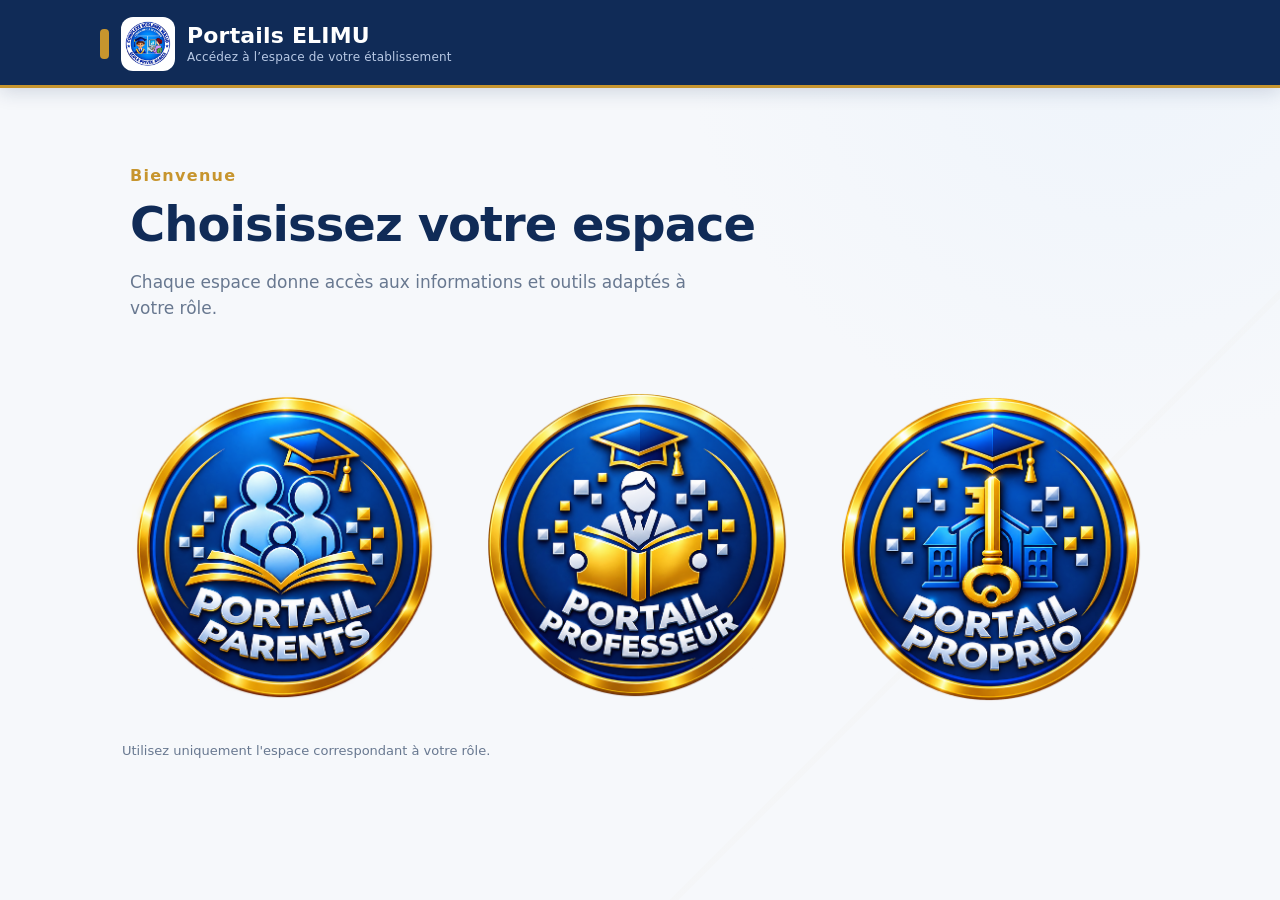
<file: index.html>
<!doctype html>
<html lang="fr">
<head>
  <meta charset="utf-8">
  <meta name="viewport" content="width=device-width, initial-scale=1">
  <title>Portails ELIMU</title>
  <meta name="theme-color" content="#102b57">
  <link rel="icon" href="./assets/school-logo.png">
  <link rel="stylesheet" href="./portal.css?v=20261007-order">
</head>
<body class="portal-launcher">
  <div class="identity-splash" aria-hidden="true"><img src="./assets/school-logo.png" alt=""></div>
  <header>
    <img class="launcher-logo" src="./assets/school-logo.png" alt="Logo de l'établissement" onerror="this.src='./assets/static/elimu-logo.png'">
    <div class="launcher-identity"><strong id="school-name">Portails ELIMU</strong><small>Accédez à l’espace de votre établissement</small></div>
  </header>
  <main>
    <section class="launcher-hero"><p class="launcher-kicker">Bienvenue</p><h1>Choisissez votre espace</h1><p>Chaque espace donne accès aux informations et outils adaptés à votre rôle.</p></section>
    <section class="launcher-grid" aria-label="Portails disponibles">
      <a class="portal-choice portal-choice-parent" href="./parent/" aria-label="Ouvrir le portail parents"><img src="./assets/static/PARENT.png" alt="Portail parents"></a>
      <a class="portal-choice portal-choice-teacher" href="./professeur/" aria-label="Ouvrir le portail professeur"><img src="./assets/static/PROF.png" alt="Portail professeur"></a>
      <a class="portal-choice portal-choice-owner" href="./proprietaire/" aria-label="Ouvrir le portail propriétaire"><img src="./assets/static/PROPRIO.png" alt="Portail proprio"></a>
    </section>
    <p class="launcher-note">Utilisez uniquement l'espace correspondant à votre rôle.</p>
  </main>
  <script src="./config.js?v=20261007-portal"></script>
  <script>
    (async function () { try { const r = await fetch(window.ELIMU_APPS_SCRIPT_URL + '?action=publicConfig'); const j = await r.json(); const i = j.etablissement || (j.data && j.data.etablissement) || {}; if (i.nom || i.name) document.getElementById('school-name').textContent = i.nom || i.name; } catch (_) {} }());
  </script>
</body>
</html>
</file>
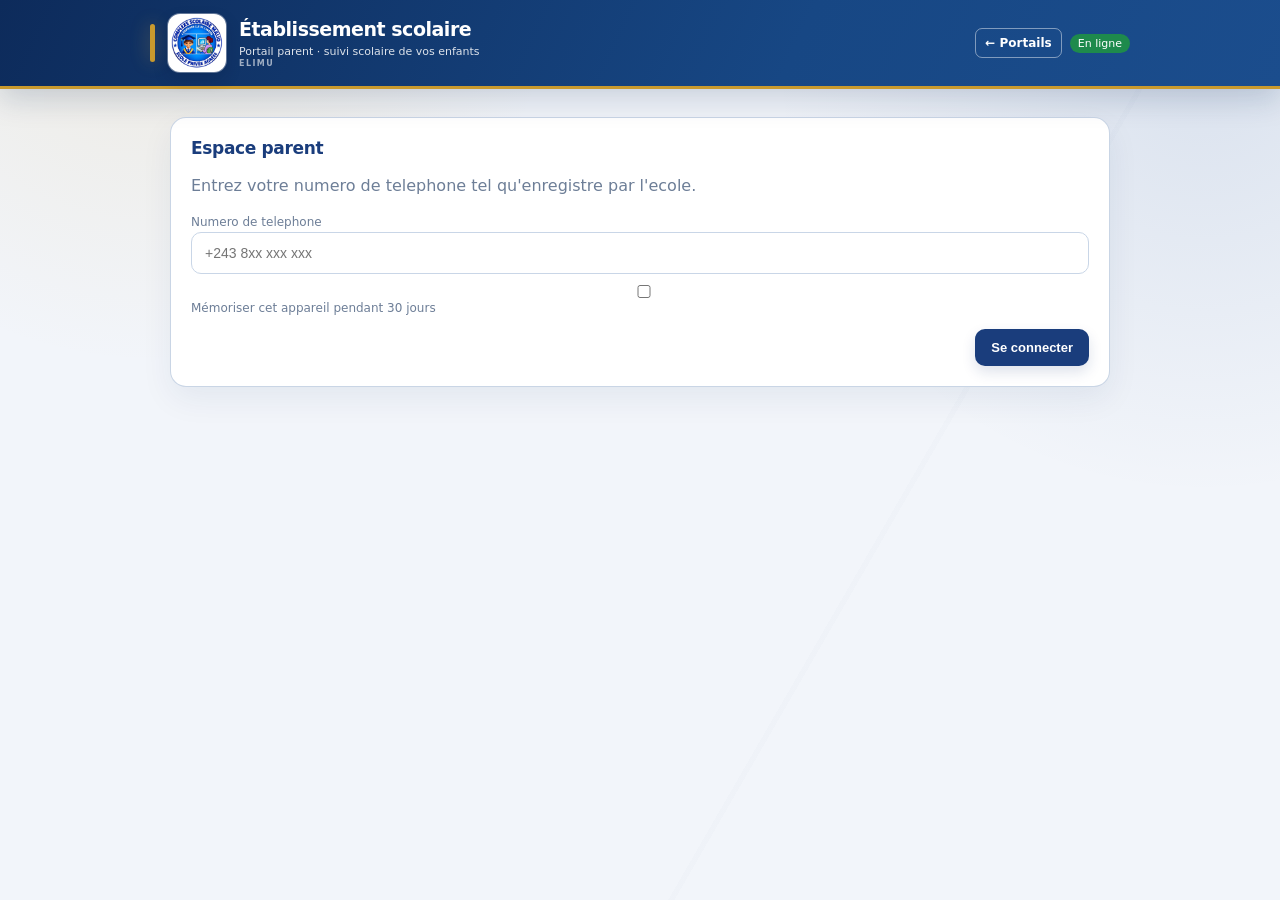
<file: parent/index.html>
<!DOCTYPE html>
<html lang="fr">
<head>
<meta charset="UTF-8">
<meta name="viewport" content="width=device-width, initial-scale=1, viewport-fit=cover">
<title>Établissement scolaire — Portail parent</title>
<meta name="theme-color" content="#1a3d7c">
<link rel="icon" href="../assets/school-logo.png">
<link rel="apple-touch-icon" href="../assets/school-logo.png">
<link rel="stylesheet" href="./styles.css?v=20261007-mobile">
</head>
<body>
<header class="topbar">
  <img src="../assets/school-logo.png" alt="Logo" onerror="this.src='../assets/static/elimu-logo.png'">
  <div class="titles"><h1 id="school-name">Établissement scolaire</h1><small id="app-subtitle">Portail parent · suivi scolaire de vos enfants</small><small class="brand-mark">ELIMU</small></div>
  <div class="topbar-actions">
    <a class="portal-back" href="../" aria-label="Retour au choix des portails">← Portails</a>
    <button id="children-nav" class="topbar-action hidden" type="button" onclick="App.scrollToChildren()">Mes enfants</button>
    <span id="status-pill" class="status-pill offline">Hors ligne</span>
  </div>
</header>
<aside id="contact-sidebar" class="contact-sidebar hidden" aria-label="Contacter la direction">
  <div class="contact-sidebar-title">Besoin d’aide ?</div>
  <a id="contact-direction-link" class="whatsapp-btn" href="#" target="_blank" rel="noopener">
    <img src="../assets/static/whatsapp-icon.png" alt="Icône WhatsApp">
    <span>Contacter la direction</span>
  </a>
</aside>
<main id="app"></main>
<script src="../online-only.js?v=20261006-1"></script>
<script src="../config.js?v=20261007-central"></script>
<script src="./config.js?v=20261006-1"></script>
<script src="./api.js?v=20261006-1"></script>
<script src="./storage.js?v=20261008-parent-session"></script>
<script src="./app.js?v=20261008-parent-session"></script>
</body>
</html>
</file>
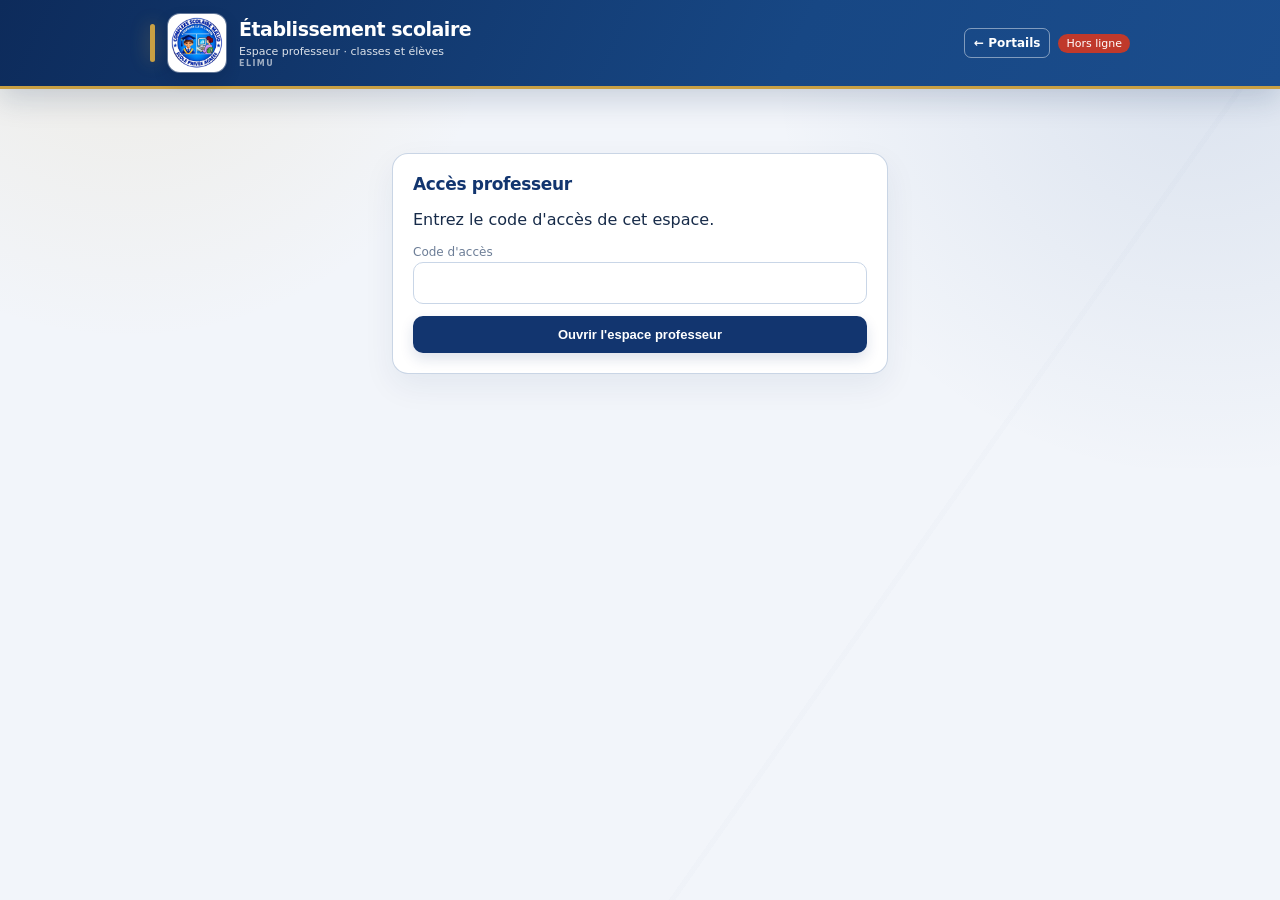
<file: professeur/index.html>
<!DOCTYPE html>
<html lang="fr">
<head>
<meta charset="UTF-8">
<meta name="viewport" content="width=device-width, initial-scale=1, viewport-fit=cover">
<title>Établissement scolaire — Espace professeur</title>
<meta name="theme-color" content="#1a3d7c">
<link rel="icon" href="../assets/school-logo.png">
<link rel="apple-touch-icon" href="../assets/school-logo.png">
    <link rel="stylesheet" href="./styles.css?v=20261007-mobile">
</head>
<body>
<header class="topbar">
<img src="../assets/school-logo.png" alt="Logo" onerror="this.src='../assets/static/elimu-logo.png'">
  <div class="titles"><h1 id="school-name">Établissement scolaire</h1><small id="app-subtitle">Espace professeur · classes et élèves</small><small class="brand-mark">ELIMU</small></div>
  <div class="topbar-actions">
    <a class="portal-back" href="../" aria-label="Retour au choix des portails">← Portails</a>
    <span id="status-pill" class="status-pill offline">Hors ligne</span>
  </div>
</header>
<section id="professor-gate" class="professor-gate" aria-labelledby="professor-gate-title">
  <div class="card gate-card"><h2 id="professor-gate-title">Accès professeur</h2><p>Entrez le code d'accès de cet espace.</p><label for="portal-access-code">Code d'accès</label><input id="portal-access-code" type="password" inputmode="numeric" maxlength="4" autocomplete="off"><button type="button" onclick="App.unlockPortal()">Ouvrir l'espace professeur</button><div id="portal-access-error" class="err-box hidden">Code incorrect.</div></div>
</section>
<main id="app" class="hidden"></main>
<nav class="tabbar hidden" id="tabbar"></nav>
<script src="../online-only.js?v=20261006-1"></script>
<script src="../config.js?v=20261007-central"></script>
<script src="./config.js?v=20261006-1"></script>
<script src="./api.js?v=20261006-1"></script>
    <script src="./app.js?v=20261007-order"></script>
</body>
</html>
</file>
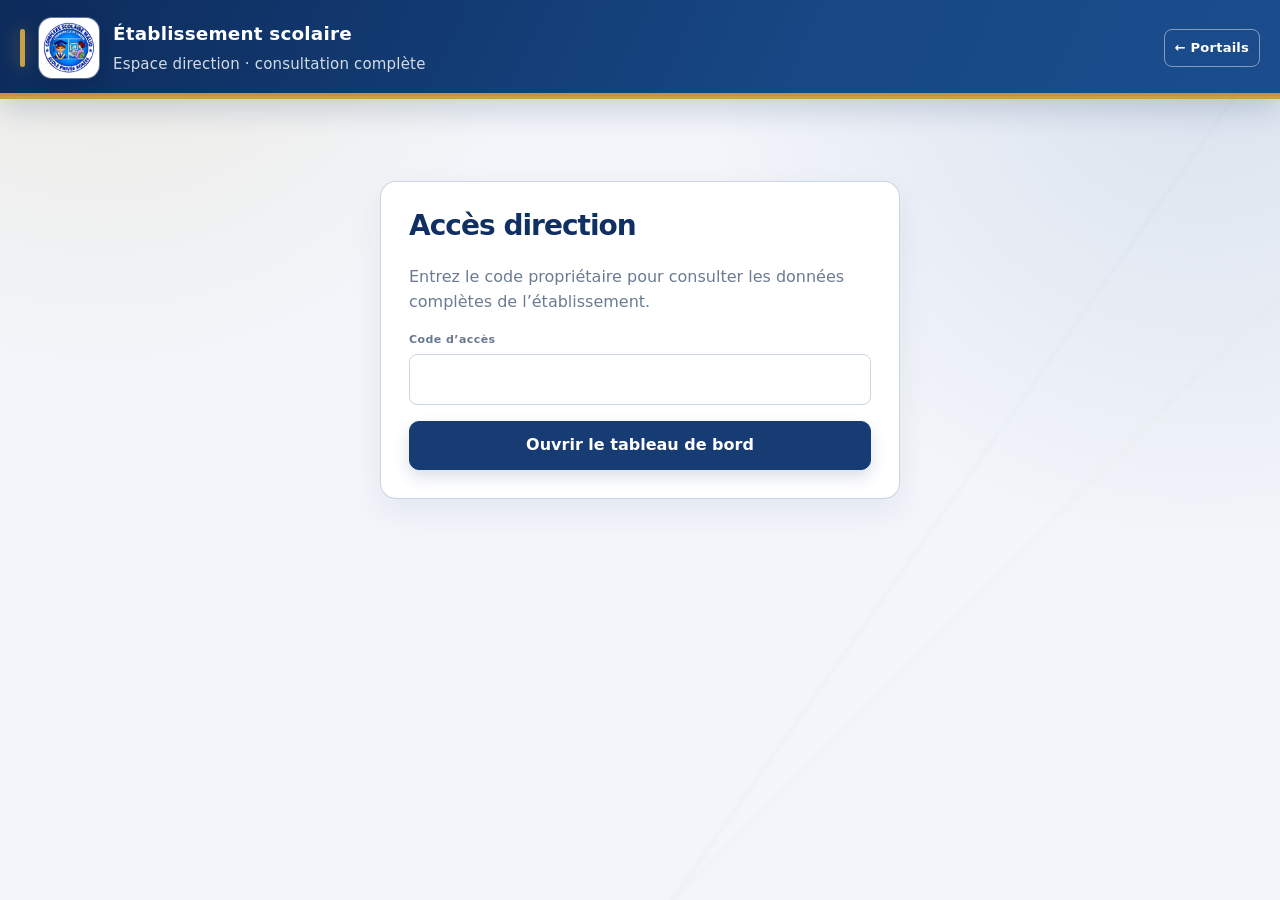
<file: proprietaire/index.html>
<!doctype html>
<html lang="fr">
<head>
  <meta charset="UTF-8">
  <meta name="viewport" content="width=device-width, initial-scale=1">
  <title>Établissement scolaire — Espace direction</title>
    <link rel="icon" href="../assets/school-logo.png">
  <link rel="stylesheet" href="../portal.css?v=20261007-motion">
  <style>
    :root{--owner-accent:#c99522;--owner-ink:#17386f}
    body{background:#f4f6fa;color:#17304f}
    .owner-header{display:flex;align-items:center;gap:14px;padding:18px 22px;background:#173d79;color:#fff;border-bottom:4px solid var(--owner-accent)}
    .owner-header img{width:54px;height:54px;object-fit:contain;border-radius:12px;background:#fff;padding:4px}
    .owner-header strong{display:block;font-size:1.15rem}.owner-header small{display:block;margin-top:4px;opacity:.82}.portal-back{margin-left:auto;color:#fff;text-decoration:none;font-size:.82rem;font-weight:700;padding:8px 10px;border:1px solid rgba(255,255,255,.45);border-radius:8px;white-space:nowrap}.portal-back:hover{background:rgba(255,255,255,.14)}
    .owner-shell{max-width:1240px;margin:24px auto;padding:0 18px}
    .owner-block{margin:14px 0;overflow:hidden;border:1px solid #dce3ef;border-radius:14px;background:#fff;box-shadow:0 5px 18px rgba(17,49,91,.06)}
    .owner-block>summary{cursor:pointer;list-style:none;padding:18px 20px;font-weight:800;color:var(--owner-ink);display:flex;align-items:center;justify-content:space-between;gap:14px}
    .owner-block>summary::-webkit-details-marker{display:none}.owner-block>summary:after{content:'+';font-size:1.35rem;color:var(--owner-accent)}
    .owner-block[open]>summary:after{content:'−'}.owner-block>summary small{display:block;margin-top:4px;font-weight:500;color:#71809a}
    .owner-content{padding:0 20px 20px;border-top:1px solid #edf0f5}.owner-content h3{margin:18px 0 10px;color:var(--owner-ink);font-size:1rem}
    .metric-grid{display:grid;grid-template-columns:repeat(auto-fit,minmax(190px,1fr));gap:12px;padding-top:18px}
    .metric{border:1px solid #dce3ef;border-top:3px solid var(--owner-accent);border-radius:10px;padding:14px;background:#fbfcfe;min-width:0}.metric b{display:block;font-size:clamp(1.05rem,1.8vw,1.35rem);line-height:1.15;color:var(--owner-ink);margin-top:6px;overflow-wrap:anywhere}.metric span{font-size:.83rem;color:#687891}
    .category-block{border:1px solid #e3e8f0;border-radius:10px;margin:12px 0;overflow:hidden}.category-block summary{cursor:pointer;padding:12px 14px;font-weight:800;color:#234981;background:#f8fafc}.category-block .table-wrap{border-top:1px solid #e3e8f0}.category-block>summary{display:flex;justify-content:space-between;align-items:center}.group-count{color:#71809a;font-weight:600}.level-stack{padding:0 12px 8px}.class-level-block{margin:10px 0;border:1px solid #e3e8f0;border-radius:9px;overflow:hidden}.class-level-block>summary{cursor:pointer;padding:11px 13px;font-weight:750;color:#315487;background:#fbfcfe;display:flex;justify-content:space-between;align-items:center}.class-level-block[open]>summary{background:#f1f6fc}.class-level-block .table-wrap{border-top:1px solid #e3e8f0}
    .table-wrap{overflow:auto}table{width:100%;min-width:680px;border-collapse:collapse;font-size:.88rem}th,td{padding:10px 12px;border-bottom:1px solid #edf0f5;text-align:left;vertical-align:top}th{background:#f8fafc;color:#5a6b84;font-size:.76rem;text-transform:uppercase;letter-spacing:.03em;white-space:nowrap}tr:last-child td{border-bottom:0}.num{text-align:right;white-space:nowrap}.muted{color:#71809a}.empty{padding:22px;color:#71809a;text-align:center}
    .filter-row{display:flex;gap:9px;flex-wrap:wrap;padding:16px 0 12px}.filter-row input,.filter-row select{flex:1 1 190px;min-width:0;box-sizing:border-box;padding:10px 11px;border:1px solid #cbd6e6;border-radius:8px;background:#fff;color:#17304f;font:inherit}.filter-row input:focus,.filter-row select:focus{outline:3px solid rgba(23,59,115,.14);border-color:#173d79}
    .status{display:inline-flex;padding:3px 8px;border-radius:99px;background:#edf7ef;color:#18733a;font-size:.75rem;font-weight:700}.status.bad{background:#fff0ef;color:#b33b31}
    .owner-fee-list{display:grid;gap:4px;min-width:270px}.owner-fee-row{display:grid;grid-template-columns:minmax(92px,1.25fr) repeat(3,minmax(68px,1fr));gap:6px;align-items:center;font-size:.78rem}.owner-fee-row span:not(:first-child){text-align:right;white-space:nowrap}.owner-fee-row .fee-paid{color:#18733a;font-weight:700}.owner-fee-row .fee-balance{color:#b33b31;font-weight:700}.owner-fee-row .fee-clear{color:#18733a;font-weight:700}
    .login-card{max-width:520px;margin:50px auto}.login-card h1{margin-top:0;color:var(--owner-ink)}.login-card p{color:#6b7b92}.login-card label{display:block;margin:14px 0 6px;font-weight:700}.login-card input{width:100%;box-sizing:border-box;padding:12px;border:1px solid #cbd6e6;border-radius:8px;font-size:1rem}.login-card button{margin-top:16px}.error{margin-top:12px;padding:10px;border-radius:8px;background:#fff0ef;color:#b33b31}.hidden{display:none!important}.button-loading{display:inline-flex;align-items:center;justify-content:center;gap:9px;cursor:wait;opacity:.88}.button-spinner{display:none;width:15px;height:15px;border:2px solid currentColor;border-right-color:transparent;border-radius:50%;animation:button-spin .7s linear infinite}.button-loading .button-spinner{display:inline-block}@keyframes button-spin{to{transform:rotate(360deg)}}
    @media(max-width:650px){.owner-shell{padding:0 10px;margin-top:14px}.owner-block>summary{padding:15px}.owner-content{padding:0 12px 14px}.owner-header{padding:14px}.owner-header img{width:46px;height:46px}}
    /* Direction artistique ELIMU — espace direction */
    :root{--owner-ink:#102f63;--owner-accent:#c9a044}html{scroll-behavior:smooth}body{font-family:"Segoe UI Variable","Aptos","Segoe UI",system-ui,sans-serif;background:radial-gradient(circle at 8% -8%,rgba(201,160,68,.14),transparent 30%),radial-gradient(circle at 94% 5%,rgba(28,75,143,.11),transparent 34%),#f2f5fa;color:#172b49}body:after{content:"";position:fixed;inset:0;pointer-events:none;opacity:.23;background:linear-gradient(125deg,transparent 0 68%,rgba(18,53,111,.05) 68% 68.35%,transparent 68.35%)}
    .owner-header{position:relative;max-width:none;padding:18px max(20px,calc((100% - 1240px)/2));background:linear-gradient(115deg,#0d2b5b,#174784 62%,#1b4d8d);border-bottom:3px solid var(--owner-accent);box-shadow:0 10px 28px rgba(12,42,87,.18)}.owner-header:before{content:"";width:5px;height:38px;background:var(--owner-accent);border-radius:6px;box-shadow:0 0 18px rgba(201,160,68,.48)}.owner-header img{width:60px;height:60px;border-radius:13px;box-shadow:0 0 0 1px rgba(255,255,255,.35),0 7px 16px rgba(4,22,53,.2)}
    .owner-shell{position:relative;z-index:1;max-width:1240px;margin:0 auto;padding:30px 24px 70px}.owner-block,.login-card,.toolbar{border-color:rgba(181,197,220,.72);border-radius:16px;box-shadow:0 12px 32px rgba(22,51,92,.065)}.owner-block{transition:border-color .2s,box-shadow .2s}.owner-block:hover{border-color:#c4d2e5;box-shadow:0 16px 36px rgba(22,51,92,.09)}.owner-block>summary{padding:20px 22px}.owner-block>summary:after{font-size:1.5rem}.owner-content{padding:0 22px 22px}.toolbar{align-items:center;background:rgba(255,255,255,.9);backdrop-filter:blur(12px)}.login-card{margin:52px auto;padding:28px}.login-card h1{font-size:28px;letter-spacing:-.035em}.login-card button{border-radius:10px;box-shadow:0 7px 16px rgba(18,53,111,.16)}
    .metric{border-radius:12px;background:#fbfcfe;box-shadow:inset 0 0 0 1px rgba(18,53,111,.02)}.category-block{border-color:#cbd9e9;border-radius:13px}.category-block summary{padding:14px 16px;background:linear-gradient(90deg,#f8fafc,#fff)}.filter-row input,.filter-row select{border-radius:10px;padding:12px 13px}.filter-row input:focus,.filter-row select:focus{outline:3px solid rgba(201,160,68,.22);border-color:var(--owner-ink)}th{background:#f4f7fb}tr:hover td{background:#fafcff}.status{letter-spacing:.02em}
    @media(max-width:650px){.owner-shell{padding:20px 12px 50px}.owner-content{padding:0 14px 16px}.login-card{margin:28px auto;padding:20px}.owner-header{padding:14px 16px}}
    @media(prefers-reduced-motion:reduce){html{scroll-behavior:auto}.owner-block,button{transition:none}.owner-block:hover,button:hover{transform:none}}
    /* Mouvement ELIMU : ouverture lisible des blocs direction et feedback des actions. */
    :root{--motion-ease-out:cubic-bezier(.23,1,.32,1);--motion-fast:140ms;--motion-panel:220ms}
    .owner-block,.metric,.login-card,.toolbar{animation:elimu-owner-enter var(--motion-panel) var(--motion-ease-out) both}
    .owner-block:nth-of-type(2),.metric:nth-child(2){animation-delay:35ms}.owner-block:nth-of-type(3),.metric:nth-child(3){animation-delay:70ms}.owner-block:nth-of-type(4),.metric:nth-child(4){animation-delay:105ms}
    .owner-block>summary:after{transition:transform var(--motion-fast) var(--motion-ease-out)}
    .owner-block[open]>summary:after{transform:rotate(45deg)}
    button:active{transform:scale(.97)}
    @keyframes elimu-owner-enter{from{opacity:0;transform:translateY(8px)}to{opacity:1;transform:translateY(0)}}
    @media (hover:hover) and (pointer:fine){button:hover:not(:disabled){transform:translateY(-1px)}}
    @media(prefers-reduced-motion:reduce){.owner-block,.metric,.login-card,.toolbar{animation:none}.owner-block>summary:after{transition:none}button:active,button:hover{transform:none}}
  </style>
</head>
<body>
  <header class="owner-header">
    <img id="owner-logo" src="../assets/school-logo.png" alt="Logo de l'établissement" onerror="this.src='../assets/static/elimu-logo.png'">
    <div><strong id="school-name">Établissement scolaire</strong><small id="owner-subtitle">Espace direction · consultation complète</small></div>
    <a class="portal-back" href="../" aria-label="Retour au choix des portails">← Portails</a>
  </header>

  <main class="owner-shell">
    <section id="login-card" class="card login-card">
      <h1>Accès direction</h1>
      <p>Entrez le code propriétaire pour consulter les données complètes de l’établissement.</p>
      <form id="login-form">
        <label for="owner-code">Code d’accès</label>
        <input id="owner-code" type="password" autocomplete="current-password" required>
        <button id="owner-submit" class="primary" type="submit"><span class="button-label">Ouvrir le tableau de bord</span><span class="button-spinner" aria-hidden="true"></span></button>
        <div id="login-error" class="error hidden"></div>
      </form>
    </section>

    <section id="dashboard" class="hidden">
      <div class="toolbar card"><div><strong id="dashboard-title">Tableau de bord direction</strong><div class="muted" id="snapshot-date"></div></div><button id="logout" type="button">Verrouiller</button></div>
      <details class="owner-block" open><summary><span>Synthèse de l’établissement<small>Vue d’ensemble des principaux indicateurs</small></span></summary><div class="owner-content"><div id="metrics" class="metric-grid"></div></div></details>
      <details class="owner-block"><summary><span>Classes et effectifs<small>Organisation par maternelle, primaire et secondaire</small></span></summary><div class="owner-content" id="classes-area"></div></details>
      <details class="owner-block"><summary><span>Élèves et situation financière<small>Identité, classe, frais scolaires et autres frais</small></span></summary><div class="owner-content"><div class="filter-row"><input id="student-search" placeholder="Rechercher un élève ou un matricule"><select id="student-class"><option value="">Toutes les classes</option></select><select id="student-status"><option value="">Tous les statuts</option></select></div><div class="table-wrap" id="students-area"></div></div></details>
      <details class="owner-block"><summary><span>Enseignants et salaires<small>Personnel et total des versements enregistrés</small></span></summary><div class="owner-content"><div class="filter-row"><input id="teacher-search" placeholder="Rechercher un enseignant, code ou téléphone"></div><div class="table-wrap" id="teachers-area"></div></div></details>
      <details class="owner-block"><summary><span>Paiements des élèves<small>Historique détaillé des paiements publiés</small></span></summary><div class="owner-content"><div class="filter-row"><input id="payment-search" placeholder="Rechercher un élève, une classe, un type ou une référence"></div><div class="table-wrap" id="payments-area"></div></div></details>
      <details class="owner-block"><summary><span>Recettes<small>Recettes enregistrées dans la feuille correspondante</small></span></summary><div class="owner-content"><div class="filter-row"><input id="receipt-search" placeholder="Rechercher une recette ou une date"></div><div class="table-wrap" id="receipts-area"></div></div></details>
      <details class="owner-block"><summary><span>Dépenses<small>Dépenses enregistrées dans la feuille correspondante</small></span></summary><div class="owner-content"><div class="filter-row"><input id="expense-search" placeholder="Rechercher une dépense ou une date"></div><div class="table-wrap" id="expenses-area"></div></div></details>
      <details class="owner-block"><summary><span>Versements de salaires<small>Détail des salaires dus et payés</small></span></summary><div class="owner-content"><div class="filter-row"><input id="salary-search" placeholder="Rechercher un professeur ou une période"></div><div class="table-wrap" id="salaries-area"></div></div></details>
    </section>
  </main>

  <script src="../online-only.js?v=20261006-2"></script>
  <script src="../config.js?v=20261007-central"></script>
  <script src="./config.js?v=20261006-2"></script>
  <script>
  (()=>{
    const $=s=>document.querySelector(s), esc=v=>String(v??'').replace(/[&<>"']/g,c=>({'&':'&amp;','<':'&lt;','>':'&gt;','"':'&quot;',"'":'&#39;'}[c]));
    const arr=v=>Array.isArray(v)?v:[], num=v=>Number(v)||0;
    const money=(v,c='USD')=>num(v).toLocaleString('fr-FR',{minimumFractionDigits:2,maximumFractionDigits:2})+' '+esc(c||'USD');
    const dateFmt=v=>{if(!v)return '—';const d=new Date(v);if(Number.isNaN(d.getTime()))return esc(v);return String(d.getDate()).padStart(2,'0')+'/'+String(d.getMonth()+1).padStart(2,'0')+'/'+d.getFullYear()+' à '+String(d.getHours()).padStart(2,'0')+':'+String(d.getMinutes()).padStart(2,'0')+':'+String(d.getSeconds()).padStart(2,'0')};
    const status=v=>'<span class="status '+(String(v||'').toUpperCase().includes('ANN')?'bad':'')+'">'+esc(v||'—')+'</span>';
    const table=(heads,rows)=>rows.length?'<table><thead><tr>'+heads.map(h=>'<th>'+h+'</th>').join('')+'</tr></thead><tbody>'+rows.join('')+'</tbody></table>':'<div class="empty">Aucune donnée disponible.</div>';
    const wireFilter=(inputId,areaId,extra)=>{const input=$('#'+inputId),area=$('#'+areaId);if(!input||!area)return;const update=()=>{const term=input.value.trim().toLowerCase();area.querySelectorAll('tbody tr').forEach(row=>{const extraOk=!extra||extra(row);row.hidden=!extraOk||(term&&!String(row.dataset.search||row.textContent).toLowerCase().includes(term))})};input.addEventListener('input',update);return update};
    const categoryOrder=['MATERNELLE','PRIMAIRE','SECONDAIRE','AUTRES'];
    const levelKey=c=>{const label=String(c.niveau||c.level||c.nom||c.name||'');const m=label.match(/\d+/);return [m?Number(m[0]):999,label.toLocaleLowerCase('fr')];};
    const classCompare=(a,b)=>{const ak=levelKey(a),bk=levelKey(b);return ak[0]-bk[0]||ak[1].localeCompare(bk[1],'fr')||String(a.section||'').localeCompare(String(b.section||''),'fr')||String(a.nom||a.name||'').localeCompare(String(b.nom||b.name||''),'fr');};
    const groupByCategory=classes=>{const groups={};arr(classes).forEach(c=>{const key=String(c.categorie||c.category||'').toUpperCase().normalize('NFD').replace(/[\u0300-\u036f]/g,'');const k=categoryOrder.find(x=>key.includes(x))||'AUTRES';(groups[k]??=[]).push(c)});return categoryOrder.filter(k=>groups[k]?.length).map(category=>({category,classes:groups[category].sort(classCompare)}));};
    const displayLevel=c=>{let label=String(c.niveau||c.level||'Non classé').trim();const category=String(c.categorie||c.category||'').toUpperCase().normalize('NFD').replace(/[\u0300-\u036f]/g,'');if(['MATERNELLE','PRIMAIRE','SECONDAIRE'].includes(category))label=label.replace(/\s+[A-Z]$/i,'').trim();return label||'Non classé'};
    const groupByLevel=classes=>{const groups={};classes.forEach(c=>{const label=displayLevel(c);(groups[label]??=[]).push(c)});return Object.keys(groups).sort((a,b)=>{const ak=levelKey({niveau:a}),bk=levelKey({niveau:b});return ak[0]-bk[0]||ak[1].localeCompare(bk[1],'fr')}).map(level=>({level,classes:groups[level]}));};
    function render(d){
      const s=d.synthese||{}, e=d.etablissement||{}; applyBranding(e); const schoolName=e.school_name||'Établissement scolaire'; $('#dashboard-title').textContent=schoolName+' · tableau de bord'; $('#snapshot-date').textContent='Snapshot : '+dateFmt(d.snapshot&&d.snapshot.generatedAt);
      $('#metrics').innerHTML=[['Élèves',s.eleves],['Enseignants',s.enseignants],['Classes',s.classes],['Paiements',money(s.paiements,e.currency)],['Recettes',money(s.recettes,e.currency)],['Dépenses',money(s.depenses,e.currency)],['Salaires',money(s.salaires,e.currency)]].map(x=>'<div class="metric"><span>'+x[0]+'</span><b>'+esc(x[1])+'</b></div>').join('');
      const de=d.details||{}; const groups=groupByCategory(arr(de.classes||d.classes)); $('#classes-area').innerHTML=groups.map(g=>'<details class="category-block"><summary>'+esc(g.category)+' <span class="group-count">('+g.classes.length+')</span></summary><div class="level-stack">'+groupByLevel(g.classes).map(l=>'<details class="class-level-block"><summary>'+esc(l.level)+' <span class="group-count">('+l.classes.length+')</span></summary><div class="table-wrap">'+table(['Classe','Niveau','Section','Effectif'],l.classes.map(c=>'<tr><td>'+esc(c.nom||c.name)+'</td><td>'+esc(c.niveau||c.level)+'</td><td>'+esc(c.section)+'</td><td class="num">'+esc(c.effectif??c.eleves??0)+'</td></tr>'))+'</div></details>').join('')+'</div></details>').join('')||'<div class="empty">Aucune classe.</div>';
      const classes=[...new Set(arr(de.eleves).map(x=>x.classe).filter(Boolean))].sort();$('#student-class').innerHTML='<option value="">Toutes les classes</option>'+classes.map(x=>'<option value="'+esc(x)+'">'+esc(x)+'</option>').join('');const statuses=[...new Set(arr(de.eleves).map(x=>x.statut).filter(Boolean))].sort();$('#student-status').innerHTML='<option value="">Tous les statuts</option>'+statuses.map(x=>'<option value="'+esc(x)+'">'+esc(x)+'</option>').join('');
      $('#students-area').innerHTML=table(['Matricule','Élève','Classe','Dû scolaire','Payé','Solde','Autres frais (dû / payé / solde)','Statut'],arr(de.eleves).map(x=>{const other=arr(x.autresFraisDetails).map(f=>'<div class="owner-fee-row"><span>'+esc(f.type)+'</span><span>'+money(f.du,x.devise||e.currency)+'</span><span class="fee-paid">'+money(f.paye,x.devise||e.currency)+'</span><span class="'+(num(f.solde)>0?'fee-balance':'fee-clear')+'">'+money(f.solde,x.devise||e.currency)+'</span></div>').join('')||money(x.autresFrais,x.devise||e.currency);return '<tr data-search="'+esc([x.matricule,x.id,x.nom,x.classe,x.statut].join(' '))+'" data-class="'+esc(x.classe)+'" data-status="'+esc(x.statut)+'"><td>'+esc(x.matricule||x.id)+'</td><td>'+esc(x.nom)+'</td><td>'+esc(x.classe)+'</td><td class="num">'+money(x.du,x.devise||e.currency)+'</td><td class="num">'+money(x.paye,x.devise||e.currency)+'</td><td class="num">'+money(x.solde,x.devise||e.currency)+'</td><td><div class="owner-fee-list">'+other+'</div></td><td>'+status(x.statut)+'</td></tr>'}));
      $('#teachers-area').innerHTML=table(['Code','Nom','Téléphone','Statut','Salaires payés'],arr(de.enseignants).map(x=>'<tr data-search="'+esc([x.id,x.nom,x.telephone,x.statut].join(' '))+'"><td>'+esc(x.id)+'</td><td>'+esc(x.nom)+'</td><td>'+esc(x.telephone)+'</td><td>'+status(x.statut)+'</td><td class="num">'+money(arr(x.salaires).reduce((a,r)=>a+num(r.montantPaye),0),e.currency)+'</td></tr>'));
      $('#payments-area').innerHTML=table(['Date','Élève','Classe','Type','Montant','Mode','Référence','Statut'],arr(de.paiements).map(x=>'<tr data-search="'+esc([x.eleveNom,x.eleveId,x.classe,x.type,x.mode,x.reference,x.statut].join(' '))+'"><td>'+dateFmt(x.date)+'</td><td>'+esc(x.eleveNom)+'<small class="muted">'+esc(x.eleveId)+'</small></td><td>'+esc(x.classe)+'</td><td>'+esc(x.type)+'</td><td class="num">'+money(x.montant,x.devise||e.currency)+'</td><td>'+esc(x.mode)+'</td><td>'+esc(x.reference)+'</td><td>'+status(x.statut)+'</td></tr>'));
      $('#receipts-area').innerHTML=table(['Date','Libellé','Montant','Statut'],arr(de.recettes).map(x=>'<tr data-search="'+esc([x.date,x.libelle,x.statut].join(' '))+'"><td>'+dateFmt(x.date)+'</td><td>'+esc(x.libelle)+'</td><td class="num">'+money(x.montant,x.devise||e.currency)+'</td><td>'+status(x.statut)+'</td></tr>'));
      $('#expenses-area').innerHTML=table(['Date','Libellé','Montant','Statut'],arr(de.depenses).map(x=>'<tr data-search="'+esc([x.date,x.libelle,x.statut].join(' '))+'"><td>'+dateFmt(x.date)+'</td><td>'+esc(x.libelle)+'</td><td class="num">'+money(x.montant,x.devise||e.currency)+'</td><td>'+status(x.statut)+'</td></tr>'));
      $('#salaries-area').innerHTML=table(['Date','Professeur','Période','Dû','Payé','Mode','Statut'],arr(de.salaires).map(x=>'<tr data-search="'+esc([x.professeurNom,x.professeurId,x.periode,x.mode,x.statut].join(' '))+'"><td>'+dateFmt(x.date)+'</td><td>'+esc(x.professeurNom||x.professeurId)+'<small class="muted">'+esc(x.professeurId)+'</small></td><td>'+esc(x.periode)+'</td><td class="num">'+money(x.montantDu,e.currency)+'</td><td class="num">'+money(x.montantPaye,e.currency)+'</td><td>'+esc(x.mode)+'</td><td>'+status(x.statut)+'</td></tr>'));
      const studentFilter=wireFilter('student-search','students-area',row=>(!$('#student-class').value||row.dataset.class===$('#student-class').value)&&(!$('#student-status').value||row.dataset.status===$('#student-status').value));$('#student-class').onchange=studentFilter;$('#student-status').onchange=studentFilter;wireFilter('teacher-search','teachers-area');wireFilter('payment-search','payments-area');wireFilter('receipt-search','receipts-area');wireFilter('expense-search','expenses-area');wireFilter('salary-search','salaries-area');
      $('#login-card').classList.add('hidden');$('#dashboard').classList.remove('hidden');
    }
    async function responseJson(response){const raw=await response.text();let json;try{json=JSON.parse(raw)}catch(_){throw new Error("Le service de l'établissement a renvoyé une réponse invalide. Vérifiez l'URL /exec et le déploiement Apps Script.")}if(!response.ok)throw new Error('Erreur réseau ('+response.status+')');return json}
    function applyBranding(e){const schoolName=e.school_name||'Établissement scolaire';$('#school-name').textContent=schoolName;document.title=schoolName+' — Espace direction';if(e.primary_color)document.documentElement.style.setProperty('--owner-ink',e.primary_color);if(e.secondary_color)document.documentElement.style.setProperty('--owner-accent',e.secondary_color);if(e.logo_url){['owner-logo','owner-splash-logo'].forEach(id=>{const image=$('#'+id);if(image)image.src=e.logo_url})}}
    async function load(code){const url=window.ELIMU_getAppsScriptUrl();const r=await fetch(url+'?'+new URLSearchParams({action:'ownerDashboard',code}));const j=await responseJson(r);if(!j.ok)throw new Error(j.message||j.error||'Accès refusé');return j.data||j}
    async function loadBranding(){try{const url=window.ELIMU_getAppsScriptUrl();const r=await fetch(url+'?action=publicConfig');const j=await responseJson(r);applyBranding(j.etablissement||j.data&&j.data.etablissement||{})}catch(e){}}
    $('#login-form').addEventListener('submit',async ev=>{ev.preventDefault();const error=$('#login-error'),btn=$('#owner-submit');if(btn.disabled)return;error.classList.add('hidden');btn.disabled=true;btn.classList.add('button-loading');btn.setAttribute('aria-busy','true');btn.querySelector('.button-label').textContent='Connexion en cours…';try{render(await load($('#owner-code').value.trim()))}catch(e){error.textContent=e.message||'Connexion impossible.';error.classList.remove('hidden')}finally{if(document.getElementById('owner-submit')===btn){btn.disabled=false;btn.classList.remove('button-loading');btn.removeAttribute('aria-busy');btn.querySelector('.button-label').textContent='Ouvrir le tableau de bord'}}});
    loadBranding();
    $('#logout').addEventListener('click',()=>{location.reload()});
  })();
  </script>
</body>
</html>
</file>
<file: portal.css>
:root{--portal-ink:#16243b;--portal-navy:#173b73;--portal-deep:#102b57;--portal-gold:#c7952e;--portal-bg:#f6f8fb;--portal-card:#fff;--portal-line:#dbe3ef;--portal-muted:#687890;--portal-red:#b63b32;--portal-green:#147a52}
*{box-sizing:border-box}html{min-height:100%;scroll-behavior:smooth}body{margin:0;font-family:"Segoe UI Variable","Aptos","Segoe UI",system-ui,sans-serif;line-height:1.55;color:var(--portal-ink);background:radial-gradient(circle at 88% 0,#eef4fb 0,transparent 31%),var(--portal-bg)}
.identity-splash{position:fixed;inset:0;z-index:9999;display:flex;align-items:center;justify-content:center;background:rgba(246,248,251,.98);animation:identity-fade 3s ease forwards;pointer-events:none}.identity-splash img{width:min(220px,45vw);max-height:220px;object-fit:contain;opacity:.95}@keyframes identity-fade{0%,78%{opacity:1}100%{opacity:0;visibility:hidden}}
body:before{content:"";position:fixed;inset:0;pointer-events:none;opacity:.24;background:linear-gradient(135deg,transparent 0 72%,rgba(199,149,46,.06) 72% 72.4%,transparent 72.4%)}
header{position:relative;display:flex;align-items:center;gap:12px;background:var(--portal-deep);color:#fff;padding:17px max(22px,calc((100% - 1080px)/2));font-size:18px;letter-spacing:.01em;box-shadow:0 4px 18px rgba(16,43,87,.16)}
header:before{content:"";width:9px;height:30px;background:var(--portal-gold);border-radius:4px}header:after{content:"";position:absolute;left:0;right:0;bottom:0;height:3px;background:var(--portal-gold)}
main{position:relative;max-width:1080px;margin:0 auto;padding:28px 22px 52px}.card{background:var(--portal-card);border:1px solid var(--portal-line);border-radius:13px;padding:20px;margin-bottom:18px;box-shadow:0 10px 26px rgba(16,43,87,.055)}
h1,h2{color:var(--portal-deep);letter-spacing:-.02em}h1{font-size:26px;line-height:1.15}h2{font-size:18px;margin:0 0 13px}label{display:block;font-size:11px;font-weight:700;letter-spacing:.04em;color:var(--portal-muted);margin:13px 0 5px}input,button{width:100%;padding:11px 12px;border-radius:8px;border:1px solid #c7d3e3;background:#fff;color:var(--portal-ink);font:inherit}input:focus{outline:3px solid rgba(23,59,115,.14);border-color:var(--portal-navy)}button{background:var(--portal-navy);color:#fff;border-color:var(--portal-navy);margin-top:14px;cursor:pointer;font-weight:700;transition:transform .14s,box-shadow .14s,background .14s}button:hover{background:#24518f;transform:translateY(-1px);box-shadow:0 6px 15px rgba(16,43,87,.16)}button:focus-visible{outline:3px solid rgba(199,149,46,.65);outline-offset:2px}.err{background:#fde8e5;color:#8e2e28;border:1px solid #f3c6c0;padding:11px 13px;border-radius:8px;margin-top:12px}.muted{color:var(--portal-muted);font-size:13px}.neg{color:var(--portal-red)}.pos{color:var(--portal-green)}
.grid{display:grid;grid-template-columns:repeat(auto-fit,minmax(155px,1fr));gap:13px}.metric{border:1px solid var(--portal-line);border-top:3px solid var(--portal-gold);border-radius:10px;padding:14px;background:#fbfcfe}.metric span{display:block;color:var(--portal-muted);font-size:12px}.metric b{display:block;color:var(--portal-deep);font-size:23px;line-height:1.2;margin-top:4px}table{width:100%;border-collapse:collapse;background:#fff}th,td{padding:10px 8px;border-bottom:1px solid var(--portal-line);text-align:left}th{font-size:10px;letter-spacing:.08em;text-transform:uppercase;color:var(--portal-muted);background:#f5f8fc}tr:hover td{background:#fafcff}.toolbar{display:flex;gap:9px;flex-wrap:wrap}.toolbar button{width:auto;margin-top:0}.cl{display:flex;justify-content:space-between;align-items:center;padding:12px 10px;border-bottom:1px solid var(--portal-line);cursor:pointer}.cl:hover{background:#f3f7fc}.bar{height:8px;background:#e7edf5;border-radius:9px;overflow:hidden;margin:10px 0}.bar i{display:block;height:100%;background:linear-gradient(90deg,var(--portal-gold),#d9b04d)}section[hidden],#app[hidden]{display:none}
@media(max-width:620px){header{padding:15px 16px;font-size:16px}main{padding:18px 13px 36px}.card{padding:16px}table{font-size:13px}.table-wrap{overflow-x:auto}.toolbar button{flex:1}}
@media(prefers-reduced-motion:reduce){html{scroll-behavior:auto}button{transition:none}button:hover{transform:none}}
.portal-launcher header{min-height:78px}.portal-launcher .launcher-identity{display:grid;gap:1px;min-width:0}.portal-launcher .launcher-identity strong{font-size:clamp(17px,2.2vw,22px);line-height:1.15}.portal-launcher .launcher-identity small{display:block;color:#b8c9e5;font-size:12px;line-height:1.35}.launcher-logo{width:54px;height:54px;object-fit:contain;border-radius:12px;background:#fff;padding:4px}.launcher-hero{padding:48px 8px 24px;max-width:720px}.launcher-kicker{margin:0 0 8px;color:var(--portal-gold);font-weight:800;letter-spacing:.08em}.launcher-hero h1{font-size:clamp(30px,5vw,48px);margin:0 0 12px}.launcher-hero p:last-child{color:var(--portal-muted);font-size:17px;max-width:590px}.launcher-grid{display:grid;grid-template-columns:repeat(3,1fr);gap:22px;margin-top:20px}.portal-choice{display:flex;align-items:center;justify-content:center;min-height:0;padding:10px;background:transparent;border:0;border-top:0;border-radius:18px;color:inherit;text-decoration:none;box-shadow:none;transition:transform .2s ease,filter .2s ease}.portal-choice img{display:block;width:100%;max-width:310px;aspect-ratio:1;object-fit:contain}.portal-choice:hover{transform:translateY(-6px);filter:drop-shadow(0 16px 16px rgba(16,43,87,.22))}.portal-choice:focus-visible{outline:3px solid rgba(199,149,46,.7);outline-offset:6px}.launcher-note{margin:28px 0 0;color:var(--portal-muted);font-size:13px}@media(max-width:800px){.launcher-grid{grid-template-columns:1fr 1fr}}@media(max-width:560px){.launcher-hero{padding-top:32px}.launcher-grid{grid-template-columns:1fr;gap:14px}.portal-choice img{max-width:270px}.launcher-logo{width:46px;height:46px}}@media(prefers-reduced-motion:reduce){.portal-choice{transition:none}.portal-choice:hover{transform:none}}
/* Mouvement léger du portail central : guider l'entrée, pas distraire. */
:root{--motion-ease-out:cubic-bezier(.23,1,.32,1);--motion-fast:140ms}
.identity-splash{animation:identity-fade 1.35s var(--motion-ease-out) forwards}
.portal-launcher .launcher-hero{animation:portal-hero-enter 220ms var(--motion-ease-out) both}
.portal-launcher .launcher-grid{animation:portal-grid-enter 220ms var(--motion-ease-out) 45ms both}
@keyframes identity-fade{0%,64%{opacity:1}100%{opacity:0;visibility:hidden}}
@keyframes portal-hero-enter{from{opacity:0;transform:translateY(8px)}to{opacity:1;transform:translateY(0)}}
@keyframes portal-grid-enter{from{opacity:0;transform:translateY(10px)}to{opacity:1;transform:translateY(0)}}
@media(prefers-reduced-motion:reduce){.identity-splash{animation:none;opacity:0;visibility:hidden}.portal-launcher .launcher-hero,.portal-launcher .launcher-grid{animation:none}}
</file>
<file: parent/styles.css>
:root{
  --primary:#1a3d7c; --secondary:#c99a2e; --bg:#f4f6fa; --card:#ffffff;
  --text:#1c2430; --muted:#67728a; --danger:#c0392b; --ok:#1e8a4c; --warn:#c9862e;
  --border:#e1e6ef; --radius:10px;
}
*{box-sizing:border-box}
html,body{margin:0;padding:0;background:var(--bg);color:var(--text);font-family:-apple-system,Segoe UI,Roboto,Arial,sans-serif;}
body{padding-bottom:70px;}
header.topbar{position:sticky;top:0;z-index:20;background:var(--primary);color:#fff;padding:10px 14px;display:flex;align-items:center;gap:10px;}
header.topbar img{height:54px;width:54px;border-radius:8px;background:#fff;object-fit:contain;padding:2px;}
header.topbar .titles{flex:1;min-width:0;}
.portal-back{flex:0 0 auto;color:#fff;text-decoration:none;font-size:12px;font-weight:700;padding:7px 9px;border:1px solid rgba(255,255,255,.45);border-radius:7px;white-space:nowrap}.portal-back:hover{background:rgba(255,255,255,.14)}
header.topbar h1{font-size:18px;margin:0;line-height:1.2;white-space:nowrap;overflow:hidden;text-overflow:ellipsis;}
header.topbar small{opacity:.85;font-size:11px;}
.brand-mark{display:block;font-size:8px!important;letter-spacing:1px;opacity:.6!important;}
.topbar-action{flex:0 0 auto;background:#fff;color:var(--primary);border:0;border-radius:7px;padding:8px 10px;font-size:12px;font-weight:700;white-space:nowrap;}
.topbar-action:hover{background:#eef3fb;}
.contact-sidebar{position:fixed;left:18px;top:150px;width:190px;z-index:25;padding:14px;background:rgba(255,255,255,.94);border:1px solid var(--border);border-top:3px solid var(--secondary);border-radius:14px;box-shadow:0 12px 30px rgba(18,53,111,.12);text-align:center}.contact-sidebar-title{margin-bottom:10px;color:var(--primary);font-size:12px;font-weight:800}.contact-sidebar .whatsapp-btn{width:100%;max-width:none;padding:10px 8px;font-size:12px}.contact-sidebar .whatsapp-btn img{width:20px!important;height:20px!important}
.contact-direction{text-align:center;}
.whatsapp-btn{display:inline-flex;align-items:center;justify-content:center;gap:8px;width:auto;max-width:320px;background:#25d366;color:#fff;text-decoration:none;font-weight:700;padding:10px 16px;border-radius:8px;}
.whatsapp-btn img{width:24px!important;height:24px!important;max-width:24px!important;max-height:24px!important;object-fit:contain;display:block;}
.whatsapp-btn:hover{background:#1daa54;}
.balance-due{background:#fff4f3;border-color:#f0c9c5;}
.balance-due .n{color:#b43b32;}
.balance-paid{background:#f1fbf4;border-color:#c7e8d0;}
.balance-paid .n{color:#198a4b;}
.status-pill{font-size:11px;padding:3px 8px;border-radius:20px;background:rgba(255,255,255,.15);white-space:nowrap;}
.status-pill.online{background:#1e8a4c;}
.status-pill.offline{background:var(--danger);}
main{padding:12px;max-width:900px;margin:0 auto;}
#mes-enfants{scroll-margin-top:82px;}
.card{background:var(--card);border:1px solid var(--border);border-radius:var(--radius);padding:14px;margin-bottom:12px;}
.card h2{font-size:15px;margin:0 0 10px;color:var(--primary);}
.row{display:flex;gap:8px;flex-wrap:wrap;align-items:center;}
.grid{display:grid;grid-template-columns:repeat(auto-fit,minmax(130px,1fr));gap:10px;}
.stat{background:#fff;border:1px solid var(--border);border-radius:var(--radius);padding:12px;text-align:center;}
.stat .n{font-size:20px;font-weight:700;color:var(--primary);}
.stat .l{font-size:11px;color:var(--muted);}
input,select,textarea{width:100%;padding:9px 10px;border:1px solid var(--border);border-radius:8px;font-size:14px;background:#fff;color:var(--text);}
label{font-size:12px;color:var(--muted);display:block;margin:8px 0 3px;}
button{cursor:pointer;border:none;border-radius:8px;padding:9px 14px;font-size:13px;font-weight:600;background:var(--primary);color:#fff;}
button.secondary{background:#eef1f7;color:var(--primary);}
button.danger{background:var(--danger);color:#fff;}
button.ok{background:var(--ok);color:#fff;}
button:disabled{opacity:.5;cursor:not-allowed;}
button.is-loading{position:relative;display:inline-flex;align-items:center;justify-content:center;gap:9px;opacity:.88;cursor:wait;}
.button-spinner{display:none;width:15px;height:15px;border:2px solid currentColor;border-right-color:transparent;border-radius:50%;animation:button-spin .7s linear infinite;}
button.is-loading .button-spinner{display:inline-block;}
@keyframes button-spin{to{transform:rotate(360deg)}}
button.icon{padding:7px 10px;}
.list-item{display:flex;justify-content:space-between;align-items:center;padding:10px 4px;border-bottom:1px solid var(--border);gap:8px;}
.list-item:last-child{border-bottom:none;}
.list-item .meta{font-size:12px;color:var(--muted);}
.badge{font-size:10px;padding:2px 7px;border-radius:20px;background:#eef1f7;color:var(--primary);white-space:nowrap;}
.badge.ok{background:#e6f6ec;color:var(--ok);}
.badge.warn{background:#fbf0e0;color:var(--warn);}
.badge.danger{background:#fbe9e7;color:var(--danger);}
nav.tabbar{position:fixed;bottom:0;left:0;right:0;background:#fff;border-top:1px solid var(--border);display:flex;z-index:30;}
nav.tabbar button{flex:1;background:none;color:var(--muted);border-radius:0;padding:9px 2px;font-size:10px;display:flex;flex-direction:column;align-items:center;gap:2px;}
nav.tabbar button.active{color:var(--primary);}
.tab-icon{font-size:16px;}
.searchbar{margin-bottom:10px;}
.scroll-x{overflow-x:auto;-webkit-overflow-scrolling:touch;}
.empty{color:var(--muted);font-size:13px;text-align:center;padding:20px 0;}
.toast{position:fixed;bottom:76px;left:50%;transform:translateX(-50%);background:#1c2430;color:#fff;padding:9px 16px;border-radius:20px;font-size:13px;z-index:50;max-width:90%;text-align:center;}
.modal-bg{position:fixed;inset:0;background:rgba(0,0,0,.45);z-index:40;display:flex;align-items:flex-end;justify-content:center;}
.modal{background:#fff;border-radius:14px 14px 0 0;padding:16px;width:100%;max-width:520px;max-height:88vh;overflow-y:auto;}
@media (min-width:640px){.modal-bg{align-items:center;} .modal{border-radius:14px;}}
.modal h3{margin:0 0 12px;color:var(--primary);}
.close-x{float:right;background:none;color:var(--muted);padding:2px 8px;}
.receipt{background:#fff;padding:14px;font-size:12px;width:100%;max-width:420px;margin:0 auto;border:1px solid var(--border);position:relative;}
.receipt .wm{position:absolute;inset:0;display:flex;align-items:center;justify-content:center;opacity:.08;font-size:38px;font-weight:800;pointer-events:none;text-transform:uppercase;}
.receipt-head{display:flex;gap:10px;align-items:center;border-bottom:2px solid var(--primary);padding-bottom:8px;margin-bottom:8px;}
.receipt-head img{height:44px;width:44px;object-fit:contain;}
.receipt-head h4{margin:0;font-size:13px;color:var(--primary);}
.receipt-head small{color:var(--muted);}
.receipt table{width:100%;border-collapse:collapse;font-size:12px;}
.receipt td{padding:3px 0;}
.receipt .lbl{color:var(--muted);width:40%;}
.receipt .sig{display:flex;justify-content:space-between;margin-top:18px;font-size:11px;color:var(--muted);}
.hidden{display:none !important;}
.form-actions{display:flex;gap:8px;margin-top:14px;justify-content:flex-end;}
.tag-row{display:flex;gap:6px;flex-wrap:wrap;margin:8px 0;}
.tag-btn{padding:5px 10px;border-radius:20px;background:#eef1f7;color:var(--primary);font-size:12px;font-weight:500;border:1px solid transparent;}
.tag-btn.active{background:var(--primary);color:#fff;}
.err-box{background:#fbe9e7;color:var(--danger);padding:8px 10px;border-radius:8px;font-size:12px;margin-bottom:10px;}
main .stat.balance-due{background:#fff1ef;border-color:#e8aaa3;}
main .stat.balance-due .n{color:#b7352c;}
main .stat.balance-paid{background:#eaf9ef;border-color:#a9dbb8;}
main .stat.balance-paid .n{color:#138346;}
.announcements-priority{border-left:4px solid var(--secondary);}
.announcement-heading{display:grid;grid-template-columns:minmax(0,1fr) 210px;align-items:start;gap:14px;margin-bottom:8px;}
.announcement-item summary{cursor:pointer;list-style:none;}
.announcement-item summary::-webkit-details-marker{display:none;}
.announcement-item summary::after{content:"+";font-size:20px;font-weight:700;color:var(--secondary);width:24px;text-align:right;margin:0;}
.announcement-item[open] summary::after{content:"−";}
.announcement-label{font-size:12px;font-weight:700;color:var(--secondary);text-transform:uppercase;}
.announcement-date{font-size:13px;font-weight:700;color:var(--primary);white-space:nowrap;}
.announcement-title{display:block;font-size:18px;font-weight:800;line-height:1.25;color:var(--primary);margin:6px 0 0;}
.announcement-message{white-space:pre-wrap;line-height:1.55;font-size:15px;color:var(--text);}
.announcement-item{padding:10px 4px;border-bottom:1px solid var(--border);}
.announcement-item:last-child{border-bottom:none;}
.announcement-item summary{display:grid;grid-template-columns:minmax(0,1fr) 210px 24px;align-items:center;gap:12px;}
.announcement-date{width:210px;text-align:right;justify-self:end;}
.announcement-item .announcement-title{font-size:15px;margin-bottom:4px;}
.announcement-item .announcement-date{font-size:12px;color:var(--muted);}
.announcement-item .announcement-message{padding:8px 0 2px;}
.announcements-history summary{cursor:pointer;font-weight:700;color:var(--primary);}
.announcements-history .announcement-list{margin-top:10px;}
.notification-settings{display:flex;justify-content:space-between;align-items:center;gap:12px;background:#f8f9fc;}
@media(max-width:680px){.announcement-heading{grid-template-columns:minmax(0,1fr) auto}.announcement-item summary{grid-template-columns:minmax(0,1fr) auto 22px;gap:8px}.announcement-date{width:auto;min-width:0;font-size:11px!important}.announcement-title{overflow-wrap:anywhere;}}

/* Direction artistique ELIMU — accueil parent */
:root{--primary:#12356f;--secondary:#c9a044;--bg:#f2f5fa;--card:#fff;--text:#172b49;--muted:#6d7e97;--border:#dbe4f0;--radius:14px}
html{scroll-behavior:smooth}body{font-family:"Segoe UI Variable","Aptos","Segoe UI",system-ui,sans-serif;background:radial-gradient(circle at 12% -8%,rgba(201,160,68,.14),transparent 32%),radial-gradient(circle at 94% 12%,rgba(28,75,143,.11),transparent 33%),var(--bg);color:var(--text)}
body:after{content:"";position:fixed;inset:0;pointer-events:none;opacity:.24;background:linear-gradient(120deg,transparent 0 66%,rgba(18,53,111,.045) 66% 66.35%,transparent 66.35%)}
header.topbar{padding:14px max(18px,calc((100% - 980px)/2));gap:13px;background:linear-gradient(115deg,#0d2b5b,#174784 62%,#1b4d8d);border-bottom:3px solid var(--secondary);box-shadow:0 10px 28px rgba(12,42,87,.18)}
header.topbar:before{content:"";width:5px;height:38px;background:var(--secondary);border-radius:6px;order:-1;box-shadow:0 0 18px rgba(201,160,68,.48)}
header.topbar img{height:58px;width:58px;border-radius:12px;padding:3px;box-shadow:0 0 0 1px rgba(255,255,255,.35),0 7px 16px rgba(4,22,53,.2)}
header.topbar h1{font-size:19px;letter-spacing:-.025em}.brand-mark{letter-spacing:.18em!important;font-weight:700}
main{position:relative;z-index:1;max-width:980px;padding:28px 20px 84px}
.card{border-color:rgba(181,197,220,.72);border-radius:16px;padding:20px;box-shadow:0 12px 32px rgba(22,51,92,.065);transition:border-color .2s,box-shadow .2s}.card:hover{border-color:#c4d2e5;box-shadow:0 16px 36px rgba(22,51,92,.09)}
.card h2{font-size:17px;letter-spacing:-.02em}.meta{color:var(--muted);line-height:1.55}
input,select,textarea{padding:12px 13px;border-color:#c9d6e7;border-radius:10px;background:rgba(255,255,255,.94)}input:focus,select:focus,textarea:focus{outline:3px solid rgba(201,160,68,.22);border-color:var(--primary)}
button{border-radius:10px;padding:11px 16px;background:var(--primary);box-shadow:0 6px 14px rgba(18,53,111,.14);transition:transform .18s,box-shadow .18s,background .18s}button:hover:not(:disabled){background:#1b4d8d;transform:translateY(-1px);box-shadow:0 9px 18px rgba(18,53,111,.18)}button.secondary{background:#edf2f8;color:var(--primary);box-shadow:none}button.secondary:hover:not(:disabled){background:#e2eaf4}
.announcements-priority{border-left-width:5px;background:linear-gradient(125deg,#fff 0 78%,#fbf6e9);box-shadow:0 16px 36px rgba(22,51,92,.1)}.announcement-label{letter-spacing:.08em}.announcement-message{line-height:1.7}
.stat{border-radius:12px;padding:15px;background:#fbfcfe}.stat .n{font-size:22px}.balance-due{box-shadow:inset 0 0 0 1px rgba(180,59,50,.04)}.balance-paid{box-shadow:inset 0 0 0 1px rgba(25,138,75,.04)}
nav.tabbar{background:rgba(255,255,255,.96);backdrop-filter:blur(14px);border-top-color:#d6e0ed;box-shadow:0 -10px 24px rgba(18,53,111,.08)}nav.tabbar button{font-weight:700;padding:11px 2px}nav.tabbar button.active{color:var(--primary);box-shadow:inset 0 3px 0 var(--secondary)}
.toast{background:#102b57;box-shadow:0 10px 24px rgba(16,43,87,.24);border:1px solid rgba(255,255,255,.12)}
@media(max-width:620px){main{padding:18px 12px 82px}.card{padding:16px}header.topbar{padding:12px 13px}header.topbar img{height:50px;width:50px}header.topbar h1{font-size:17px}}
@media(max-width:1050px){.contact-sidebar{left:12px;top:auto;bottom:14px;width:auto;right:12px;padding:8px;border-top:0;border-left:3px solid var(--secondary)}.contact-sidebar-title{display:none}.contact-sidebar .whatsapp-btn{width:auto;margin:0 auto;padding:9px 16px}}
@media(prefers-reduced-motion:reduce){.card,button{transition:none}.card:hover,button:hover:not(:disabled){transform:none}}

/* Mouvement ELIMU : accompagner la lecture sans déplacer les données. */
:root{--motion-ease-out:cubic-bezier(.23,1,.32,1);--motion-fast:140ms;--motion-panel:220ms}
.card{animation:elimu-parent-enter var(--motion-panel) var(--motion-ease-out) both}
.card:nth-child(2){animation-delay:35ms}.card:nth-child(3){animation-delay:70ms}.card:nth-child(4){animation-delay:105ms}
button:active{transform:scale(.97)}
.announcement-item summary::after{transition:transform var(--motion-fast) var(--motion-ease-out)}
.announcement-item[open] summary::after{transform:rotate(45deg)}
@keyframes elimu-parent-enter{from{opacity:0;transform:translateY(8px)}to{opacity:1;transform:translateY(0)}}
@media (hover:hover) and (pointer:fine){button:hover:not(:disabled){transform:translateY(-1px)}}
@media(prefers-reduced-motion:reduce){.card{animation:none}.announcement-item summary::after{transition:none}.card,button{transition:none}.card:hover,button:hover:not(:disabled){transform:none}}

/* Mobile first : l'identité reste lisible et les données restent dans l'écran. */
.topbar-actions{display:flex;align-items:center;justify-content:flex-end;gap:8px;flex:0 0 auto;min-width:0}.topbar-actions .portal-back,.topbar-actions .topbar-action{width:auto;margin:0}.topbar-actions .status-pill{display:inline-flex;align-items:center}
.fee-grid,.fee-grid-row{min-width:0}.fee-grid-row>*{min-width:0}.fee-value{overflow-wrap:anywhere;word-break:break-word}
@media(max-width:680px){
  header.topbar{flex-wrap:wrap;align-items:center;padding:10px 12px;gap:9px}
  header.topbar .titles{flex:1 1 0;min-width:0}
  header.topbar h1{max-width:100%;font-size:16px}
  header.topbar small#app-subtitle{display:block;white-space:nowrap;overflow:hidden;text-overflow:ellipsis}
  .topbar-actions{order:3;flex:1 0 100%;justify-content:flex-end;padding-left:59px}
  .topbar-actions .portal-back,.topbar-actions .topbar-action{flex:0 0 auto;padding:8px 11px}
  .topbar-actions .status-pill{margin-left:auto}
  .fee-grid{grid-template-columns:minmax(0,1.18fr) repeat(3,minmax(0,.82fr));gap:6px;font-size:11px}
  .fee-grid-head{padding:0 7px 5px;font-size:9px;letter-spacing:.02em}
  .fee-grid-row{padding:9px 7px;margin-top:6px}
  .fee-value{font-size:10px;line-height:1.25}
  .fee-value .meta{font-size:9px;line-height:1.15}
}

/* Frais connexes : grille lisible et stable pendant les actualisations. */
.fee-breakdown{margin-top:16px}.fee-breakdown h3{margin:0 0 12px;color:var(--primary);font-size:18px}.fee-grid{display:grid;grid-template-columns:minmax(150px,1.3fr) repeat(3,minmax(100px,1fr));gap:10px 16px;align-items:center}.fee-grid-head{padding:0 14px 6px;color:var(--muted);font-size:11px;font-weight:800;letter-spacing:.06em}.fee-grid-head span:not(:first-child),.fee-value{text-align:right}.fee-grid-row{padding:11px 14px;margin-top:7px;border:1px solid var(--border);border-radius:10px;background:rgba(248,250,253,.82)}.fee-grid-row strong{color:var(--primary);overflow-wrap:anywhere}.fee-value{font-variant-numeric:tabular-nums}.fee-paid,.fee-clear{color:#147e4d;font-weight:700}.fee-balance{color:#b94035;font-weight:700}.fee-value .meta{display:block;text-align:right;font-weight:400}.fee-empty{padding:8px 0}
@media(max-width:680px){.fee-grid{grid-template-columns:minmax(110px,1.15fr) repeat(3,minmax(72px,1fr));gap:7px;font-size:12px}.fee-grid-head{padding-left:8px;padding-right:8px;font-size:10px}.fee-grid-row{padding:9px 8px}.fee-value{font-size:11px}}

/* Correctif final mobile : colonnes serrées, sans débordement latéral. */
@media(max-width:680px){
  .fee-grid{grid-template-columns:minmax(0,1.15fr) repeat(3,minmax(0,.85fr));gap:4px;font-size:10px}
  .fee-grid-head{padding:0 4px 4px;font-size:9px;letter-spacing:0}
  .fee-grid-row{padding:9px 4px;margin-top:5px}
  .fee-grid-row strong,.fee-value{min-width:0;font-size:10px;line-height:1.2}
  .fee-value{white-space:normal;overflow-wrap:anywhere;word-break:break-word}
}
</file>
<file: professeur/styles.css>
:root{
  --primary:#1a3d7c; --secondary:#c99a2e; --bg:#f4f6fa; --card:#ffffff;
  --text:#1c2430; --muted:#67728a; --danger:#c0392b; --ok:#1e8a4c; --warn:#c9862e;
  --border:#e1e6ef; --radius:10px;
}
*{box-sizing:border-box}
html,body{margin:0;padding:0;background:var(--bg);color:var(--text);font-family:-apple-system,Segoe UI,Roboto,Arial,sans-serif;}
body{padding-bottom:70px;}
header.topbar{position:sticky;top:0;z-index:20;background:var(--primary);color:#fff;padding:10px 14px;display:flex;align-items:center;gap:10px;}
header.topbar img{height:54px;width:54px;border-radius:8px;background:#fff;object-fit:contain;padding:2px;}
header.topbar .titles{flex:1;min-width:0;}
.portal-back{flex:0 0 auto;color:#fff;text-decoration:none;font-size:12px;font-weight:700;padding:7px 9px;border:1px solid rgba(255,255,255,.45);border-radius:7px;white-space:nowrap}.portal-back:hover{background:rgba(255,255,255,.14)}
header.topbar h1{font-size:18px;margin:0;line-height:1.2;white-space:nowrap;overflow:hidden;text-overflow:ellipsis;}
header.topbar small{opacity:.85;font-size:11px;}
.brand-mark{display:block;font-size:8px!important;letter-spacing:1px;opacity:.6!important;}
.status-pill{font-size:11px;padding:3px 8px;border-radius:20px;background:rgba(255,255,255,.15);white-space:nowrap;}
.status-pill.online{background:#1e8a4c;}
.status-pill.offline{background:var(--danger);}
main{padding:12px;max-width:900px;margin:0 auto;}
.professor-gate{padding:12px;max-width:520px;margin:52px auto 0}.gate-card h2{margin-top:0}.gate-card button{width:100%;margin-top:12px}
.card{background:var(--card);border:1px solid var(--border);border-radius:var(--radius);padding:14px;margin-bottom:12px;}
.card h2{font-size:15px;margin:0 0 10px;color:var(--primary);}
.class-group{border:1px solid var(--border);border-radius:var(--radius);margin:12px 0;background:#fbfcff;overflow:hidden;}
.class-group summary{display:flex;justify-content:space-between;align-items:center;padding:12px;color:var(--primary);font-size:15px;font-weight:700;cursor:pointer;list-style:none;}
.class-group summary::-webkit-details-marker{display:none;}
.class-group summary::after{content:"＋";color:var(--secondary);font-size:20px;line-height:1;}
.class-group[open] summary{border-bottom:2px solid var(--secondary);}
.class-group[open] summary::after{content:"−";}
.class-group-list{padding:0 12px;}
.row{display:flex;gap:8px;flex-wrap:wrap;align-items:center;}
.grid{display:grid;grid-template-columns:repeat(auto-fit,minmax(130px,1fr));gap:10px;}
.stat{background:#fff;border:1px solid var(--border);border-radius:var(--radius);padding:12px;text-align:center;}
.stat .n{font-size:20px;font-weight:700;color:var(--primary);}
.stat .l{font-size:11px;color:var(--muted);}
input,select,textarea{width:100%;padding:9px 10px;border:1px solid var(--border);border-radius:8px;font-size:14px;background:#fff;color:var(--text);}
label{font-size:12px;color:var(--muted);display:block;margin:8px 0 3px;}
button{cursor:pointer;border:none;border-radius:8px;padding:9px 14px;font-size:13px;font-weight:600;background:var(--primary);color:#fff;}
button.secondary{background:#eef1f7;color:var(--primary);}
button.danger{background:var(--danger);color:#fff;}
button.ok{background:var(--ok);color:#fff;}
button:disabled{opacity:.5;cursor:not-allowed;}
button.icon{padding:7px 10px;}
.list-item{display:flex;justify-content:space-between;align-items:center;padding:10px 4px;border-bottom:1px solid var(--border);gap:8px;}
.list-item:last-child{border-bottom:none;}
.list-item .meta{font-size:12px;color:var(--muted);}
.badge{font-size:10px;padding:2px 7px;border-radius:20px;background:#eef1f7;color:var(--primary);white-space:nowrap;}
.badge.ok{background:#e6f6ec;color:var(--ok);}
.badge.warn{background:#fbf0e0;color:var(--warn);}
.badge.danger{background:#fbe9e7;color:var(--danger);}
nav.tabbar{position:fixed;bottom:0;left:0;right:0;background:#fff;border-top:1px solid var(--border);display:flex;z-index:30;}
nav.tabbar button{flex:1;background:none;color:var(--muted);border-radius:0;padding:9px 2px;font-size:10px;display:flex;flex-direction:column;align-items:center;gap:2px;}
nav.tabbar button.active{color:var(--primary);}
.tab-icon{font-size:16px;}
.searchbar{margin-bottom:10px;}
.scroll-x{overflow-x:auto;-webkit-overflow-scrolling:touch;}
.empty{color:var(--muted);font-size:13px;text-align:center;padding:20px 0;}
.toast{position:fixed;bottom:76px;left:50%;transform:translateX(-50%);background:#1c2430;color:#fff;padding:9px 16px;border-radius:20px;font-size:13px;z-index:50;max-width:90%;text-align:center;}
.modal-bg{position:fixed;inset:0;background:rgba(0,0,0,.45);z-index:40;display:flex;align-items:flex-end;justify-content:center;}
.modal{background:#fff;border-radius:14px 14px 0 0;padding:16px;width:100%;max-width:520px;max-height:88vh;overflow-y:auto;}
@media (min-width:640px){.modal-bg{align-items:center;} .modal{border-radius:14px;}}
.modal h3{margin:0 0 12px;color:var(--primary);}
.close-x{float:right;background:none;color:var(--muted);padding:2px 8px;}
.receipt{background:#fff;padding:14px;font-size:12px;width:100%;max-width:420px;margin:0 auto;border:1px solid var(--border);position:relative;}
.receipt .wm{position:absolute;inset:0;display:flex;align-items:center;justify-content:center;opacity:.08;font-size:38px;font-weight:800;pointer-events:none;text-transform:uppercase;}
.receipt-head{display:flex;gap:10px;align-items:center;border-bottom:2px solid var(--primary);padding-bottom:8px;margin-bottom:8px;}
.receipt-head img{height:44px;width:44px;object-fit:contain;}
.receipt-head h4{margin:0;font-size:13px;color:var(--primary);}
.receipt-head small{color:var(--muted);}
.receipt table{width:100%;border-collapse:collapse;font-size:12px;}
.receipt td{padding:3px 0;}
.receipt .lbl{color:var(--muted);width:40%;}
.receipt .sig{display:flex;justify-content:space-between;margin-top:18px;font-size:11px;color:var(--muted);}
.hidden{display:none !important;}
.form-actions{display:flex;gap:8px;margin-top:14px;justify-content:flex-end;}
.tag-row{display:flex;gap:6px;flex-wrap:wrap;margin:8px 0;}
.tag-btn{padding:5px 10px;border-radius:20px;background:#eef1f7;color:var(--primary);font-size:12px;font-weight:500;border:1px solid transparent;}
.tag-btn.active{background:var(--primary);color:#fff;}
.err-box{background:#fbe9e7;color:var(--danger);padding:8px 10px;border-radius:8px;font-size:12px;margin-bottom:10px;}

/* Direction artistique ELIMU — espace professeur */
:root{--primary:#12356f;--secondary:#c9a044;--bg:#f2f5fa;--card:#fff;--text:#172b49;--muted:#6d7e97;--border:#dbe4f0;--radius:14px}
html{scroll-behavior:smooth}body{font-family:"Segoe UI Variable","Aptos","Segoe UI",system-ui,sans-serif;background:radial-gradient(circle at 10% -8%,rgba(201,160,68,.13),transparent 30%),radial-gradient(circle at 94% 10%,rgba(28,75,143,.11),transparent 34%),var(--bg);color:var(--text)}
body:after{content:"";position:fixed;inset:0;pointer-events:none;opacity:.23;background:linear-gradient(125deg,transparent 0 68%,rgba(18,53,111,.05) 68% 68.35%,transparent 68.35%)}
header.topbar{padding:14px max(18px,calc((100% - 980px)/2));gap:13px;background:linear-gradient(115deg,#0d2b5b,#174784 62%,#1b4d8d);border-bottom:3px solid var(--secondary);box-shadow:0 10px 28px rgba(12,42,87,.18)}
header.topbar:before{content:"";width:5px;height:38px;background:var(--secondary);border-radius:6px;order:-1;box-shadow:0 0 18px rgba(201,160,68,.48)}header.topbar img{height:58px;width:58px;border-radius:12px;padding:3px;box-shadow:0 0 0 1px rgba(255,255,255,.35),0 7px 16px rgba(4,22,53,.2)}header.topbar h1{font-size:19px;letter-spacing:-.025em}.brand-mark{letter-spacing:.18em!important;font-weight:700}
main{position:relative;z-index:1;max-width:980px;padding:28px 20px 84px}.card{border-color:rgba(181,197,220,.72);border-radius:16px;padding:20px;box-shadow:0 12px 32px rgba(22,51,92,.065);transition:border-color .2s,box-shadow .2s}.card:hover{border-color:#c4d2e5;box-shadow:0 16px 36px rgba(22,51,92,.09)}.card h2{font-size:17px;letter-spacing:-.02em}.meta{color:var(--muted);line-height:1.55}
input,select,textarea{padding:12px 13px;border-color:#c9d6e7;border-radius:10px;background:rgba(255,255,255,.94)}input:focus,select:focus,textarea:focus{outline:3px solid rgba(201,160,68,.22);border-color:var(--primary)}button{border-radius:10px;padding:11px 16px;background:var(--primary);box-shadow:0 6px 14px rgba(18,53,111,.14);transition:transform .18s,box-shadow .18s,background .18s}button:hover:not(:disabled){background:#1b4d8d;transform:translateY(-1px);box-shadow:0 9px 18px rgba(18,53,111,.18)}button.secondary{background:#edf2f8;color:var(--primary);box-shadow:none}button.secondary:hover:not(:disabled){background:#e2eaf4}
.class-group{border-color:#cbd9e9;border-radius:14px;background:rgba(255,255,255,.78);box-shadow:0 8px 20px rgba(22,51,92,.045)}.class-group summary{padding:15px 16px}.class-group[open] summary{background:linear-gradient(90deg,#f8fafc,#fff);border-bottom-color:var(--secondary)}
.stat{border-radius:12px;padding:15px;background:#fbfcfe}.stat .n{font-size:22px}.list-item{padding:14px 5px}.badge{font-weight:700;padding:4px 9px}.tag-btn{border-radius:999px;padding:7px 12px}.tag-btn.active{background:var(--primary);box-shadow:0 5px 12px rgba(18,53,111,.16)}
nav.tabbar{background:rgba(255,255,255,.96);backdrop-filter:blur(14px);border-top-color:#d6e0ed;box-shadow:0 -10px 24px rgba(18,53,111,.08)}nav.tabbar button{font-weight:700;padding:11px 2px}nav.tabbar button.active{color:var(--primary);box-shadow:inset 0 3px 0 var(--secondary)}
@media(max-width:620px){main{padding:18px 12px 82px}.card{padding:16px}header.topbar{padding:12px 13px}header.topbar img{height:50px;width:50px}header.topbar h1{font-size:17px}}@media(prefers-reduced-motion:reduce){.card,button{transition:none}.card:hover,button:hover:not(:disabled){transform:none}}

/* Mouvement ELIMU : guider l'ouverture des blocs et confirmer les actions. */
:root{--motion-ease-out:cubic-bezier(.23,1,.32,1);--motion-fast:140ms;--motion-panel:220ms}
.card,.class-group{animation:elimu-prof-enter var(--motion-panel) var(--motion-ease-out) both}
.card:nth-child(2),.class-group:nth-child(2){animation-delay:35ms}.card:nth-child(3),.class-group:nth-child(3){animation-delay:70ms}.card:nth-child(4),.class-group:nth-child(4){animation-delay:105ms}
button:active,.tag-btn:active{transform:scale(.97)}
.class-group summary{transition:background var(--motion-fast) ease,color var(--motion-fast) ease}
@keyframes elimu-prof-enter{from{opacity:0;transform:translateY(8px)}to{opacity:1;transform:translateY(0)}}
@media (hover:hover) and (pointer:fine){button:hover:not(:disabled){transform:translateY(-1px)}}
@media(prefers-reduced-motion:reduce){.card,.class-group{animation:none}.class-group summary{transition:none}.card,button{transition:none}.card:hover,button:hover:not(:disabled){transform:none}}
.topbar-actions{display:flex;align-items:center;justify-content:flex-end;gap:8px;flex:0 0 auto;min-width:0}.topbar-actions .portal-back{width:auto;margin:0}.topbar-actions .status-pill{display:inline-flex;align-items:center}
.fee-grid,.fee-grid-row{min-width:0}.fee-grid-row>*{min-width:0}.fee-value{overflow-wrap:anywhere;word-break:break-word}
@media(max-width:680px){
  header.topbar{flex-wrap:wrap;align-items:center;padding:10px 12px;gap:9px}
  header.topbar .titles{flex:1 1 0;min-width:0}
  header.topbar h1{max-width:100%;font-size:16px}
  header.topbar small#app-subtitle{display:block;white-space:nowrap;overflow:hidden;text-overflow:ellipsis}
  .topbar-actions{order:3;flex:1 0 100%;justify-content:flex-end;padding-left:59px}
  .topbar-actions .portal-back{flex:0 0 auto;padding:8px 11px}
  .topbar-actions .status-pill{margin-left:auto}
  .fee-grid{grid-template-columns:minmax(0,1.18fr) repeat(3,minmax(0,.82fr));gap:6px;font-size:11px}
  .fee-grid-head{padding:0 7px 5px;font-size:9px;letter-spacing:.02em}
  .fee-grid-row{padding:9px 7px;margin-top:6px}
  .fee-value{font-size:10px;line-height:1.25}
  .fee-value .meta{font-size:9px;line-height:1.15}
}
.class-level-group{margin:8px 0;border:1px solid var(--border);border-radius:9px;overflow:hidden}.class-level-group>summary{display:flex;justify-content:space-between;align-items:center;gap:10px;cursor:pointer;padding:10px 12px;background:#f8fafc;color:var(--primary);font-weight:750;list-style:none}.class-level-group>summary::-webkit-details-marker{display:none}.class-level-group[open]>summary{background:#edf4fb}.class-level-group .class-group-list{padding:0 8px 8px}.class-level-group .list-item{border-bottom:1px solid var(--border)}

/* Frais connexes : mêmes colonnes que dans le portail parent. */
.fee-grid{display:grid;grid-template-columns:minmax(150px,1.3fr) repeat(3,minmax(100px,1fr));gap:10px 16px;align-items:center}.fee-grid-head{padding:0 14px 6px;color:var(--muted);font-size:11px;font-weight:800;letter-spacing:.06em}.fee-grid-head span:not(:first-child),.fee-value{text-align:right}.fee-grid-row{padding:11px 14px;margin-top:7px;border:1px solid var(--border);border-radius:10px;background:rgba(248,250,253,.82)}.fee-grid-row strong{color:var(--primary);overflow-wrap:anywhere}.fee-value{font-variant-numeric:tabular-nums}.fee-paid,.fee-clear{color:#147e4d;font-weight:700}.fee-balance{color:#b94035;font-weight:700}.fee-value .meta{display:block;text-align:right;font-weight:400}
@media(max-width:620px){.fee-grid{grid-template-columns:minmax(110px,1.15fr) repeat(3,minmax(72px,1fr));gap:7px;font-size:12px}.fee-grid-head{padding-left:8px;padding-right:8px;font-size:10px}.fee-grid-row{padding:9px 8px}.fee-value{font-size:11px}}

/* Correctif final mobile : colonnes serrées, sans débordement latéral. */
@media(max-width:680px){
  .fee-grid{grid-template-columns:minmax(0,1.15fr) repeat(3,minmax(0,.85fr));gap:4px;font-size:10px}
  .fee-grid-head{padding:0 4px 4px;font-size:9px;letter-spacing:0}
  .fee-grid-row{padding:9px 4px;margin-top:5px}
  .fee-grid-row strong,.fee-value{min-width:0;font-size:10px;line-height:1.2}
  .fee-value{white-space:normal;overflow-wrap:anywhere;word-break:break-word}
}

/* Une catégorie > un niveau > les classes de ce niveau. */
.class-group>summary::after{content:"＋"}
.class-group[open]>summary::after{content:"−"}
.class-level-group>summary::after{content:"＋";color:var(--secondary);font-size:18px;line-height:1}
.class-level-group[open]>summary::after{content:"−"}
.class-group[open]>summary{border-bottom:2px solid var(--secondary)}
</file>
